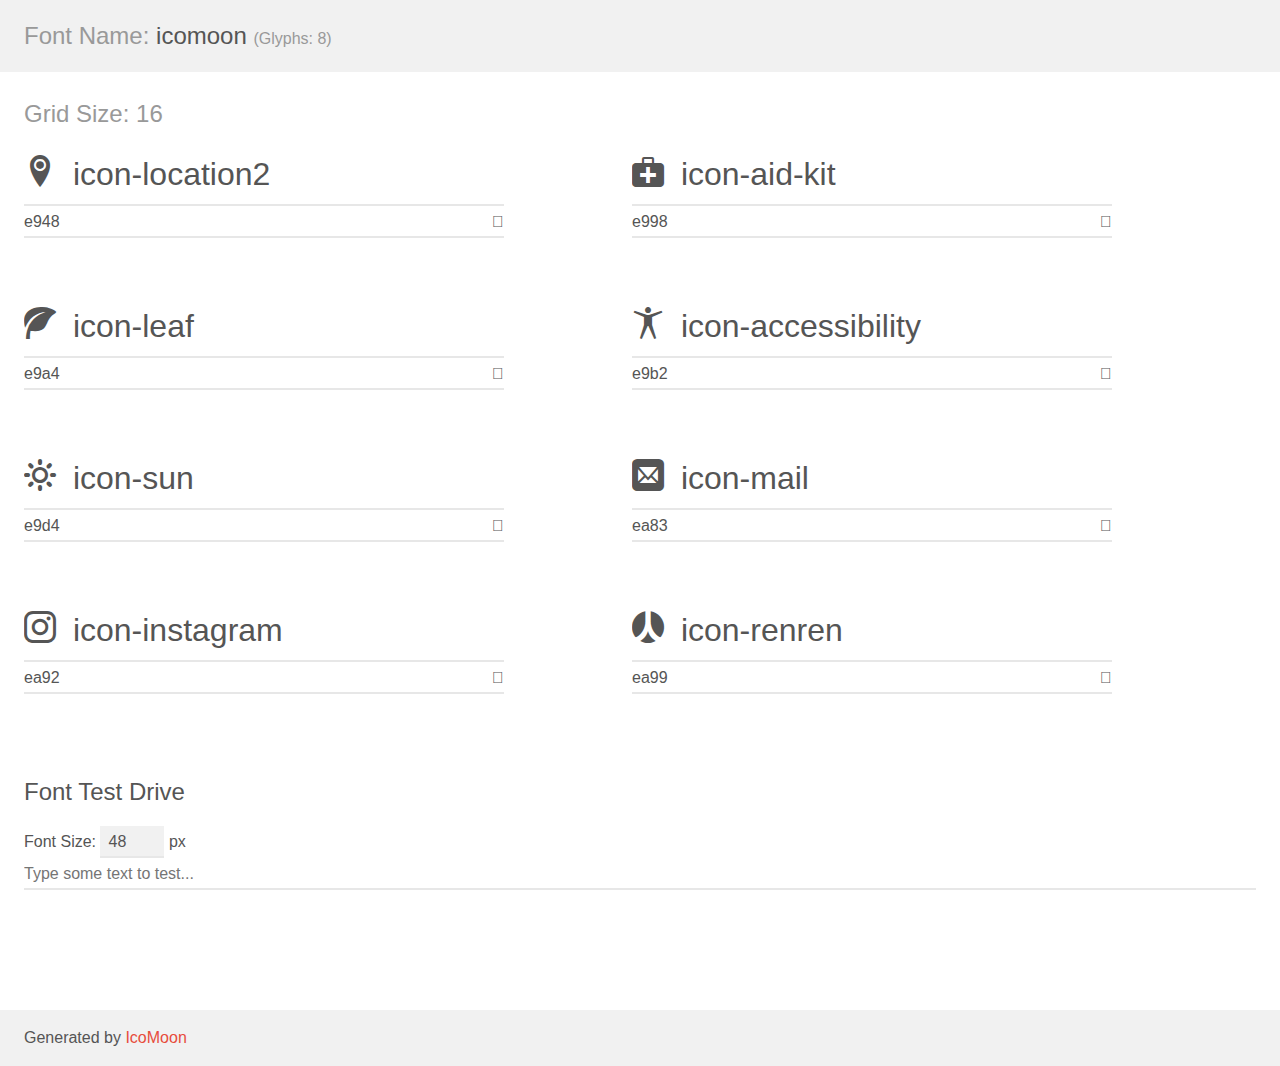
<file: assets/fonts/demo.html>
<!doctype html>
<html>
<head>
    <meta charset="utf-8">
    <title>IcoMoon Demo</title>
    <meta name="description" content="An Icon Font Generated By IcoMoon.io">
    <meta name="viewport" content="width=device-width, initial-scale=1">
    <link rel="stylesheet" href="demo-files/demo.css">
    <link rel="stylesheet" href="style.css"></head>
<body>
    <div class="bgc1 clearfix">
        <h1 class="mhmm mvm"><span class="fgc1">Font Name:</span> icomoon <small class="fgc1">(Glyphs:&nbsp;8)</small></h1>
    </div>
    <div class="clearfix mhl ptl">
        <h1 class="mvm mtn fgc1">Grid Size: 16</h1>
        <div class="glyph fs1">
            <div class="clearfix bshadow0 pbs">
                <span class="icon-location2"></span>
                <span class="mls"> icon-location2</span>
            </div>
            <fieldset class="fs0 size1of1 clearfix hidden-false">
                <input type="text" readonly value="e948" class="unit size1of2" />
                <input type="text" maxlength="1" readonly value="&#xe948;" class="unitRight size1of2 talign-right" />
            </fieldset>
            <div class="fs0 bshadow0 clearfix hidden-true">
                <span class="unit pvs fgc1">liga: </span>
                <input type="text" readonly value="location2, map-marker2" class="liga unitRight" />
            </div>
        </div>
        <div class="glyph fs1">
            <div class="clearfix bshadow0 pbs">
                <span class="icon-aid-kit"></span>
                <span class="mls"> icon-aid-kit</span>
            </div>
            <fieldset class="fs0 size1of1 clearfix hidden-false">
                <input type="text" readonly value="e998" class="unit size1of2" />
                <input type="text" maxlength="1" readonly value="&#xe998;" class="unitRight size1of2 talign-right" />
            </fieldset>
            <div class="fs0 bshadow0 clearfix hidden-true">
                <span class="unit pvs fgc1">liga: </span>
                <input type="text" readonly value="aid-kit, health" class="liga unitRight" />
            </div>
        </div>
        <div class="glyph fs1">
            <div class="clearfix bshadow0 pbs">
                <span class="icon-leaf"></span>
                <span class="mls"> icon-leaf</span>
            </div>
            <fieldset class="fs0 size1of1 clearfix hidden-false">
                <input type="text" readonly value="e9a4" class="unit size1of2" />
                <input type="text" maxlength="1" readonly value="&#xe9a4;" class="unitRight size1of2 talign-right" />
            </fieldset>
            <div class="fs0 bshadow0 clearfix hidden-true">
                <span class="unit pvs fgc1">liga: </span>
                <input type="text" readonly value="leaf, nature" class="liga unitRight" />
            </div>
        </div>
        <div class="glyph fs1">
            <div class="clearfix bshadow0 pbs">
                <span class="icon-accessibility"></span>
                <span class="mls"> icon-accessibility</span>
            </div>
            <fieldset class="fs0 size1of1 clearfix hidden-false">
                <input type="text" readonly value="e9b2" class="unit size1of2" />
                <input type="text" maxlength="1" readonly value="&#xe9b2;" class="unitRight size1of2 talign-right" />
            </fieldset>
            <div class="fs0 bshadow0 clearfix hidden-true">
                <span class="unit pvs fgc1">liga: </span>
                <input type="text" readonly value="accessibility" class="liga unitRight" />
            </div>
        </div>
        <div class="glyph fs1">
            <div class="clearfix bshadow0 pbs">
                <span class="icon-sun"></span>
                <span class="mls"> icon-sun</span>
            </div>
            <fieldset class="fs0 size1of1 clearfix hidden-false">
                <input type="text" readonly value="e9d4" class="unit size1of2" />
                <input type="text" maxlength="1" readonly value="&#xe9d4;" class="unitRight size1of2 talign-right" />
            </fieldset>
            <div class="fs0 bshadow0 clearfix hidden-true">
                <span class="unit pvs fgc1">liga: </span>
                <input type="text" readonly value="sun, weather2" class="liga unitRight" />
            </div>
        </div>
        <div class="glyph fs1">
            <div class="clearfix bshadow0 pbs">
                <span class="icon-mail"></span>
                <span class="mls"> icon-mail</span>
            </div>
            <fieldset class="fs0 size1of1 clearfix hidden-false">
                <input type="text" readonly value="ea83" class="unit size1of2" />
                <input type="text" maxlength="1" readonly value="&#xea83;" class="unitRight size1of2 talign-right" />
            </fieldset>
            <div class="fs0 bshadow0 clearfix hidden-true">
                <span class="unit pvs fgc1">liga: </span>
                <input type="text" readonly value="mail2, contact2" class="liga unitRight" />
            </div>
        </div>
        <div class="glyph fs1">
            <div class="clearfix bshadow0 pbs">
                <span class="icon-instagram"></span>
                <span class="mls"> icon-instagram</span>
            </div>
            <fieldset class="fs0 size1of1 clearfix hidden-false">
                <input type="text" readonly value="ea92" class="unit size1of2" />
                <input type="text" maxlength="1" readonly value="&#xea92;" class="unitRight size1of2 talign-right" />
            </fieldset>
            <div class="fs0 bshadow0 clearfix hidden-true">
                <span class="unit pvs fgc1">liga: </span>
                <input type="text" readonly value="instagram, brand12" class="liga unitRight" />
            </div>
        </div>
        <div class="glyph fs1">
            <div class="clearfix bshadow0 pbs">
                <span class="icon-renren"></span>
                <span class="mls"> icon-renren</span>
            </div>
            <fieldset class="fs0 size1of1 clearfix hidden-false">
                <input type="text" readonly value="ea99" class="unit size1of2" />
                <input type="text" maxlength="1" readonly value="&#xea99;" class="unitRight size1of2 talign-right" />
            </fieldset>
            <div class="fs0 bshadow0 clearfix hidden-true">
                <span class="unit pvs fgc1">liga: </span>
                <input type="text" readonly value="renren, brand19" class="liga unitRight" />
            </div>
        </div>
    </div>

    <!--[if gt IE 8]><!-->
    <div class="mhl clearfix mbl">
        <h1>Font Test Drive</h1>
        <label>
            Font Size: <input id="fontSize" type="number" class="textbox0 mbm"
            min="8" value="48" />
            px
        </label>
        <input id="testText" type="text" class="phl size1of1 mvl"
        placeholder="Type some text to test..." value=""/>
        <div id="testDrive" class="icon-" style="font-family: icomoon">&nbsp;
        </div>
    </div>
    <!--<![endif]-->
    <div class="bgc1 clearfix">
        <p class="mhl">Generated by <a href="https://icomoon.io/app">IcoMoon</a></p>
    </div>

    <script src="demo-files/demo.js"></script>
</body>
</html>
</file>
<file: assets/fonts/demo-files/demo.css>
body {
  padding: 0;
  margin: 0;
  font-family: sans-serif;
  font-size: 1em;
  line-height: 1.5;
  color: #555;
  background: #fff;
}
h1 {
  font-size: 1.5em;
  font-weight: normal;
}
small {
  font-size: .66666667em;
}
a {
  color: #e74c3c;
  text-decoration: none;
}
a:hover, a:focus {
  box-shadow: 0 1px #e74c3c;
}
.bshadow0, input {
  box-shadow: inset 0 -2px #e7e7e7;
}
input:hover {
  box-shadow: inset 0 -2px #ccc;
}
input, fieldset {
  font-family: sans-serif;
  font-size: 1em;
  margin: 0;
  padding: 0;
  border: 0;
}
input {
  color: inherit;
  line-height: 1.5;
  height: 1.5em;
  padding: .25em 0;
}
input:focus {
  outline: none;
  box-shadow: inset 0 -2px #449fdb;
}
.glyph {
  font-size: 16px;
  width: 15em;
  padding-bottom: 1em;
  margin-right: 4em;
  margin-bottom: 1em;
  float: left;
  overflow: hidden;
}
.liga {
  width: 80%;
  width: calc(100% - 2.5em);
}
.talign-right {
  text-align: right;
}
.talign-center {
  text-align: center;
}
.bgc1 {
  background: #f1f1f1;
}
.fgc1 {
  color: #999;
}
.fgc0 {
  color: #000;
}
p {
  margin-top: 1em;
  margin-bottom: 1em;
}
.mvm {
  margin-top: .75em;
  margin-bottom: .75em;
}
.mtn {
  margin-top: 0;
}
.mtl, .mal {
  margin-top: 1.5em;
}
.mbl, .mal {
  margin-bottom: 1.5em;
}
.mal, .mhl {
  margin-left: 1.5em;
  margin-right: 1.5em;
}
.mhmm {
  margin-left: 1em;
  margin-right: 1em;
}
.mls {
  margin-left: .25em;
}
.ptl {
  padding-top: 1.5em;
}
.pbs, .pvs {
  padding-bottom: .25em;
}
.pvs, .pts {
  padding-top: .25em;
}
.unit {
  float: left;
}
.unitRight {
  float: right;
}
.size1of2 {
  width: 50%;
}
.size1of1 {
  width: 100%;
}
.clearfix:before, .clearfix:after {
  content: " ";
  display: table;
}
.clearfix:after {
  clear: both;
}
.hidden-true {
  display: none;
}
.textbox0 {
  width: 3em;
  background: #f1f1f1;
  padding: .25em .5em;
  line-height: 1.5;
  height: 1.5em;
}
#testDrive {
  display: block;
  padding-top: 24px;
  line-height: 1.5;
}
.fs0 {
  font-size: 16px;
}
.fs1 {
  font-size: 32px;
}
</file>
<file: assets/fonts/style.css>
@font-face {
  font-family: 'icomoon';
  src:  url('fonts/icomoon.eot?rf2pro');
  src:  url('fonts/icomoon.eot?rf2pro#iefix') format('embedded-opentype'),
    url('fonts/icomoon.ttf?rf2pro') format('truetype'),
    url('fonts/icomoon.woff?rf2pro') format('woff'),
    url('fonts/icomoon.svg?rf2pro#icomoon') format('svg');
  font-weight: normal;
  font-style: normal;
  font-display: block;
}

[class^="icon-"], [class*=" icon-"] {
  /* use !important to prevent issues with browser extensions that change fonts */
  font-family: 'icomoon' !important;
  speak: never;
  font-style: normal;
  font-weight: normal;
  font-variant: normal;
  text-transform: none;
  line-height: 1;

  /* Better Font Rendering =========== */
  -webkit-font-smoothing: antialiased;
  -moz-osx-font-smoothing: grayscale;
}

.icon-location2:before {
  content: "\e948";
}
.icon-aid-kit:before {
  content: "\e998";
}
.icon-leaf:before {
  content: "\e9a4";
}
.icon-accessibility:before {
  content: "\e9b2";
}
.icon-sun:before {
  content: "\e9d4";
}
.icon-mail:before {
  content: "\ea83";
}
.icon-instagram:before {
  content: "\ea92";
}
.icon-renren:before {
  content: "\ea99";
}
</file>
